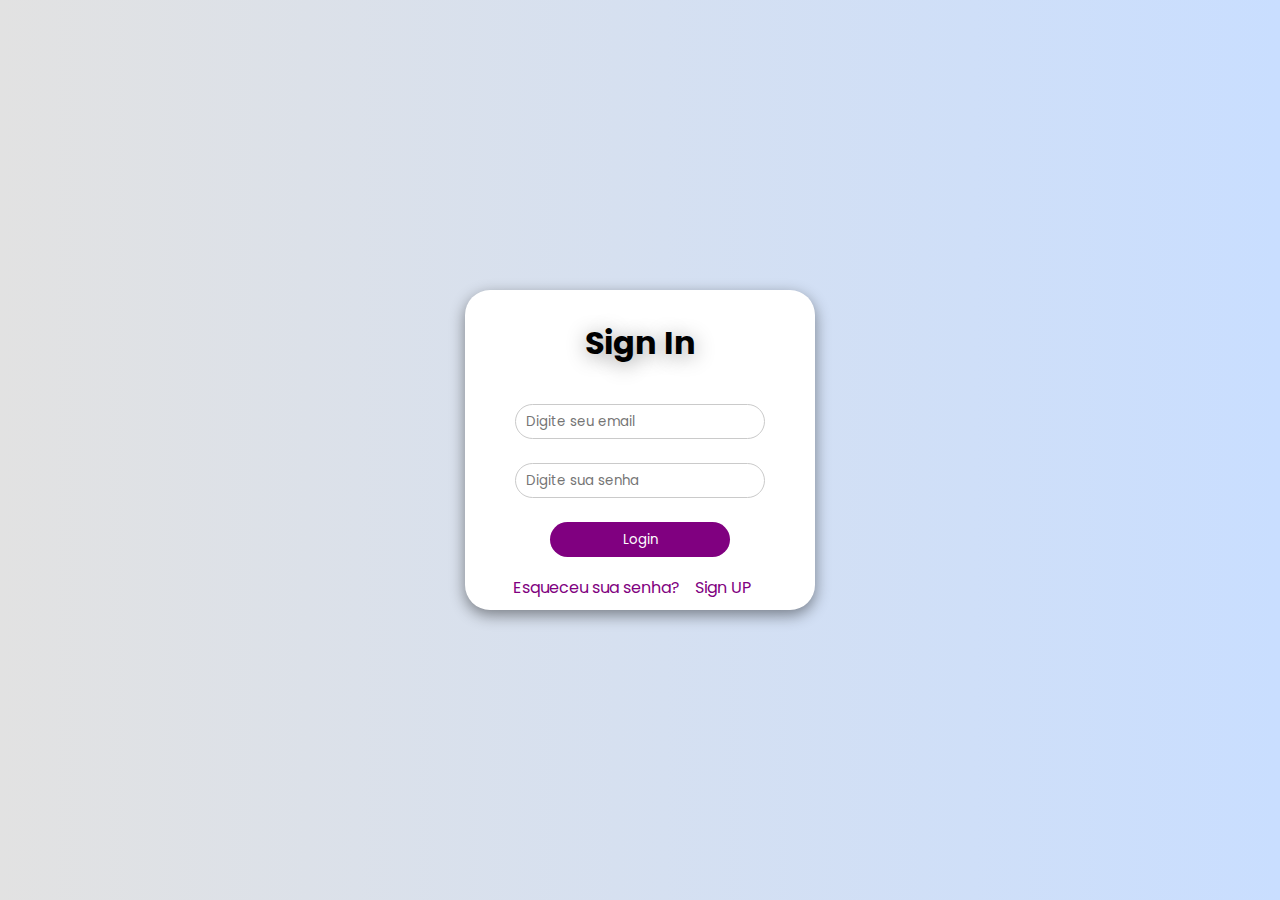
<file: login screen 2/index.html>
<!DOCTYPE html>
<html lang="pt-BR">

<head>
    <meta charset="UTF-8">
    <meta name="viewport" content="width=device-width, initial-scale=1.0">
    <title>Document</title>
    <link rel="stylesheet" href="assets/style.css">
</head>

<body>
    <div class="container">
        <form class="form">
            <h1>Sign In</h1>
            <div class="input-box">
                <input type="email" id="email" placeholder="Digite seu email">
            </div>
            <div class="input-box">
                <input type="password" id="senha" placeholder="Digite sua senha" >
            </div>
            <div class="login-box">
                <button class="login" type="submit">Login</button>
            </div>
            <div class="forgot-signup">
                <a href="#">Esqueceu sua senha?</a>
                <a href="#">Sign UP</a>
            </div>
        </form>
    </div>
</body>

</html>
</file>
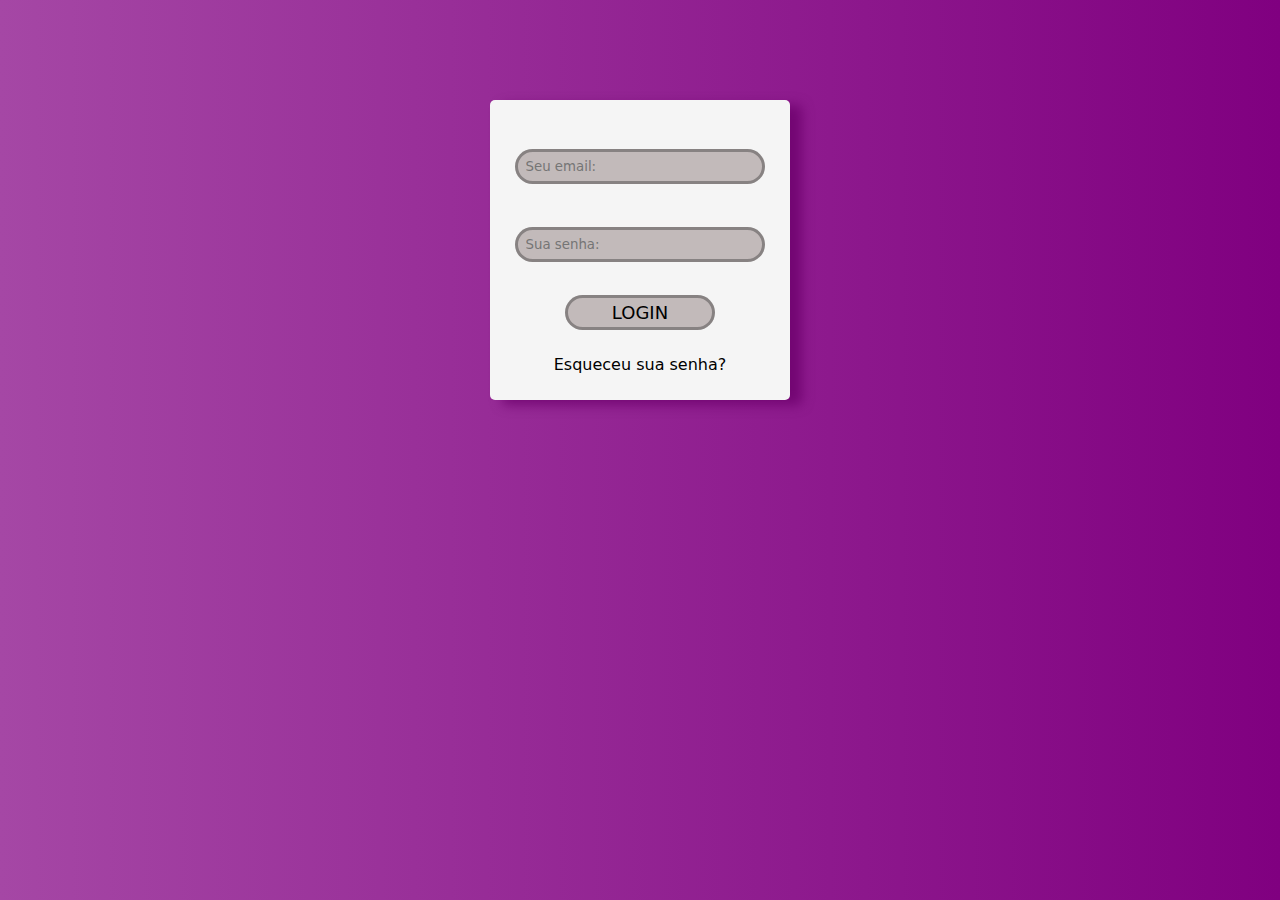
<file: login screen/index.html>
<!DOCTYPE html>
<html lang="pt-BR">
<head>
    <meta charset="UTF-8">
    <meta name="viewport" content="width=device-width, initial-scale=1.0">
    <title>Login Screen</title>
    <link rel="stylesheet" href="assets/style.css">
</head>
<body>
    <div class="container">
        <section>
            <form>
                <div class="input-box">
                    <input type="email" name="email" id="email" placeholder="Seu email:">
                </div>
                <div class="input-box">
                    <input type="password" name="senha" id="senha"
                    placeholder="Sua senha:">
                </div>
                <div class="login-box">
                    <button type="submit">Login</button>
                </div>
                <a href="#" class="forget-password">Esqueceu sua senha?</a>
            </form>
        </section>
    </div>
</body>
</html>
</file>
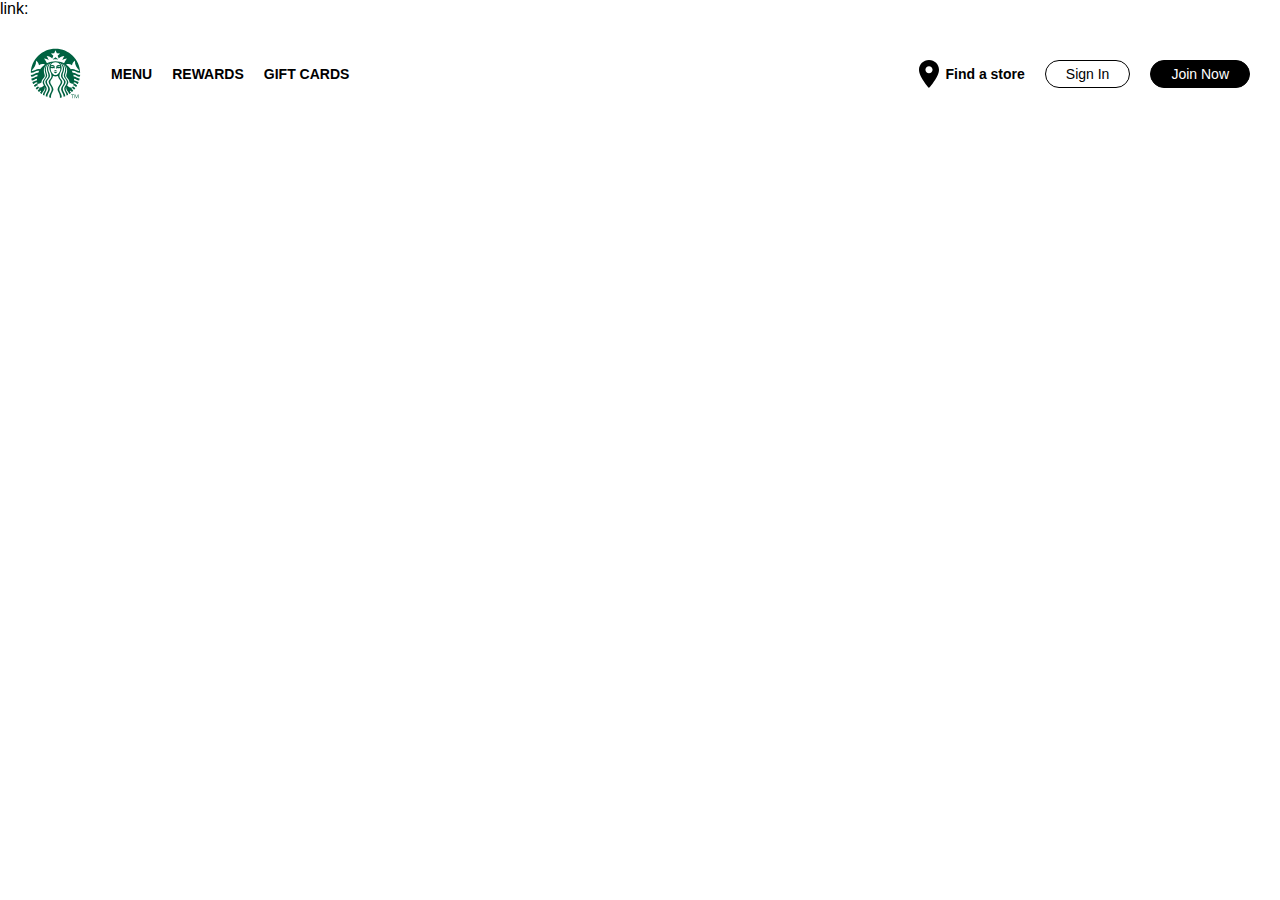
<file: starbucks/index.html>
<!DOCTYPE html>
<html lang="pt-BR">

<head>
    <meta charset="UTF-8">
    <meta name="viewport" content="width=, initial-scale=1.0">
    <title>Starbucks Coffe Company</title>
    <link rel="stylesheet" href="style.css">
    <link rel="shortcut icon" href="favicon.png" type="image/x-icon">
    link:
</head>

<body>
    <div class="navbar">
        <div class="navbar-left">
            <svg aria-hidden="true" focusable="false" height="100%" viewBox="0 0 62 62" width="100%"
                xmlns="http://www.w3.org/2000/svg">
                <circle cx="31" cy="31" fill="#ffffff" r="30.002"></circle>
                <path
                    d="M34.017 13.969c-.263-.047-1.531-.26-3.017-.26s-2.754.212-3.017.26c-.151.027-.209-.121-.094-.207.104-.077 3.11-2.365 3.11-2.365l3.109 2.365c.117.086.06.234-.091.207zm-5.194 14.856s-.159.057-.201.197c.63.484 1.064 1.585 2.378 1.585s1.748-1.101 2.377-1.585c-.041-.141-.2-.197-.2-.197s-.823.194-2.177.194-2.177-.194-2.177-.194zm2.177-1.853c-.365 0-.445-.138-.694-.137-.237.001-.697.19-.797.363.007.088.039.167.103.237.532.08.772.376 1.389.376s.856-.296 1.389-.376c.062-.07.096-.148.103-.237-.099-.173-.56-.361-.798-.363-.25-.002-.331.137-.695.137zm29.956 5.673c-.038.717-.102 1.428-.19 2.131-3.396.562-4.61-2.464-8.089-2.312.208.738.377 1.49.507 2.258 2.869-.002 4.025 2.68 7.217 2.285-.168.82-.37 1.629-.603 2.426-2.524.248-3.413-2.26-6.334-2.191.024.416.037.836.037 1.26l-.012.701 5.672 2.164c-.297.807-.629 1.596-.991 2.369-1.705-.094-2.293-2.281-4.887-2.107-.078.561-.177 1.115-.295 1.662 2.253-.158 2.738 1.916 4.352 2.084-.411.75-.854 1.48-1.325 2.191-.956-.512-1.785-2.057-3.598-2.152.186-.574.349-1.156.487-1.748-1.608 0-3.447-.627-4.989-2.031.5-2.846-3.917-5.744-3.917-7.828 0-2.264 1.145-3.517 1.145-6.569 0-2.265-1.1-4.722-2.759-6.401-.321-.326-.65-.59-1.028-.827 1.524 1.886 2.694 4.122 2.694 6.712 0 2.874-1.337 4.391-1.337 7.044 0 2.652 3.88 4.947 3.88 7.682 0 1.076-.344 2.127-1.478 4.191 1.742 1.74 4.011 2.689 5.475 2.689.475 0 .73-.145.9-.518.146-.322.285-.648.416-.977 1.577.061 2.299 1.494 3.172 2.066-.479.643-.982 1.264-1.509 1.865-.585-.648-1.371-1.738-2.522-2.041-.206.4-.424.795-.653 1.182.991.27 1.669 1.27 2.194 1.928-.566.586-1.155 1.148-1.768 1.688-.383-.596-.979-1.352-1.647-1.76-.247.334-.504.66-.769.977.568.385 1.069 1.078 1.396 1.643-.708.568-1.44 1.107-2.198 1.611-.374-3.047-4.533-5.135-3.412-8.67-.368.623-.807 1.402-.807 2.34 0 2.559 2.726 4.59 2.943 7.133-.565.338-1.143.656-1.732.957-.098-2.795-2.984-5.854-2.984-8.148 0-2.561 3.354-5.133 3.354-8.156 0-3.025-3.87-5.119-3.87-7.775 0-2.654 1.646-4.181 1.646-7.583 0-2.492-1.184-5.014-3.013-6.625-.324-.286-.643-.513-1.026-.712 1.725 2.069 2.725 3.946 2.725 6.794 0 3.199-1.886 4.975-1.886 8.107 0 3.133 3.798 4.875 3.798 7.795s-3.535 5.381-3.535 8.381c0 2.729 3.116 5.453 3.162 8.691-.681.297-1.375.568-2.081.814.396-3.271-3.111-6.645-3.111-9.314 0-2.918 3.667-5.426 3.667-8.572 0-3.148-3.728-4.611-3.728-7.842 0-3.229 2.287-5.017 2.287-8.585 0-2.781-1.373-5.282-3.379-6.832l-.127-.096c-.189-.14-.345.029-.211.195 1.42 1.773 2.179 3.566 2.179 6.221 0 3.264-2.627 5.916-2.627 9.078 0 3.732 3.528 4.799 3.528 7.861 0 3.061-3.783 5.51-3.783 8.76 0 3.014 3.58 6.359 2.966 9.838-.718.186-1.446.348-2.185.48.672-4.332-2.84-7.443-2.84-10.277 0-3.068 3.918-5.803 3.918-8.801 0-2.828-2.812-3.752-3.182-6.645-.051-.395-.368-.688-.805-.615-.571.104-1.303.48-2.453.48s-1.882-.377-2.454-.48c-.436-.072-.753.221-.804.615-.369 2.893-3.183 3.816-3.183 6.645 0 2.998 3.919 5.732 3.919 8.801 0 2.834-3.512 5.945-2.841 10.277-.738-.133-1.467-.295-2.185-.48-.614-3.479 2.967-6.824 2.967-9.838 0-3.25-3.784-5.699-3.784-8.76 0-3.062 3.529-4.129 3.529-7.861 0-3.162-2.628-5.813-2.628-9.078 0-2.654.759-4.447 2.18-6.221.133-.166-.022-.335-.212-.195l-.126.096c-2.004 1.546-3.376 4.047-3.376 6.828 0 3.568 2.287 5.356 2.287 8.585 0 3.23-3.728 4.693-3.728 7.842 0 3.146 3.667 5.654 3.667 8.572 0 2.67-3.507 6.043-3.11 9.314-.707-.246-1.401-.518-2.082-.814.047-3.238 3.161-5.963 3.161-8.691 0-3-3.533-5.461-3.533-8.381s3.796-4.662 3.796-7.795c0-3.132-1.885-4.908-1.885-8.107 0-2.848.999-4.725 2.724-6.794-.384.199-.702.426-1.025.712-1.829 1.611-3.012 4.133-3.012 6.625 0 3.402 1.646 4.929 1.646 7.583 0 2.656-3.87 4.75-3.87 7.775 0 3.023 3.354 5.596 3.354 8.156 0 2.295-2.888 5.354-2.985 8.148-.589-.301-1.167-.619-1.732-.957.218-2.543 2.943-4.574 2.943-7.133 0-.938-.438-1.717-.807-2.34 1.121 3.535-3.038 5.623-3.412 8.67-.758-.504-1.491-1.043-2.198-1.611.326-.564.827-1.258 1.396-1.643-.266-.316-.522-.643-.769-.977-.669.408-1.266 1.164-1.648 1.76-.611-.539-1.201-1.102-1.767-1.688.525-.658 1.203-1.658 2.194-1.928-.229-.387-.447-.781-.653-1.182-1.151.303-1.938 1.393-2.522 2.041-.527-.602-1.031-1.223-1.509-1.865.873-.572 1.595-2.006 3.171-2.066.132.328.271.654.417.977.17.373.426.518.9.518 1.464 0 3.732-.949 5.475-2.689-1.134-2.064-1.478-3.115-1.478-4.191 0-2.734 3.88-5.029 3.88-7.682 0-2.653-1.337-4.17-1.337-7.044 0-2.59 1.17-4.826 2.694-6.712-.378.237-.707.501-1.028.827-1.659 1.68-2.759 4.136-2.759 6.401 0 3.052 1.146 4.305 1.146 6.569 0 2.084-4.418 4.982-3.918 7.828-1.542 1.404-3.381 2.031-4.99 2.031.14.592.303 1.174.487 1.748-1.812.096-2.641 1.641-3.598 2.152-.472-.711-.914-1.441-1.325-2.191 1.613-.168 2.099-2.242 4.353-2.084-.118-.547-.218-1.102-.296-1.662-2.594-.174-3.182 2.014-4.887 2.107-.362-.773-.694-1.562-.991-2.369l5.673-2.164-.012-.701c0-.424.013-.844.036-1.26-2.921-.068-3.81 2.439-6.334 2.191-.232-.797-.435-1.605-.602-2.426 3.19.395 4.347-2.287 7.217-2.285.13-.768.299-1.52.506-2.258-3.479-.151-4.693 2.875-8.088 2.312-.089-.703-.152-1.414-.19-2.131 3.947.441 5.427-2.804 9.021-2.407.339-.859.733-1.69 1.177-2.49-4.506-.792-6.036 2.976-10.23 2.397.453-16.171 13.706-29.143 29.989-29.143s29.536 12.972 29.989 29.147c-4.195.579-5.725-3.188-10.23-2.397.443.8.837 1.631 1.177 2.49 3.592-.398 5.072 2.848 9.02 2.407zm-42.852-12.583c-2.209-.903-4.883-.695-7.167.772-.354-2.125-1.507-4.013-3.149-5.152-.227-.157-.463-.008-.442.255.347 4.49-2.278 8.389-5.506 11.816 3.327 1 6.159-3.284 10.474-1.789 1.548-2.305 3.514-4.308 5.79-5.902zm12.896-2.716c-2.785 0-5.118 1.575-5.729 3.61-.047.156.017.257.197.176.501-.225 1.071-.333 1.69-.333 1.136 0 2.137.417 2.729 1.143.262.864.284 2.115-.012 2.829-.468-.105-.636-.467-1.093-.467s-.811.321-1.586.321c-.774 0-.865-.366-1.374-.366-.599 0-.709.617-.709 1.313 0 3.103 2.852 7.373 5.886 7.373 3.033 0 5.885-4.27 5.885-7.373 0-.696-.143-1.292-.769-1.373-.312.225-.599.426-1.313.426-.775 0-.989-.321-1.445-.321-.551 0-.496 1.162-1.15 1.227-.436-1.048-.457-2.392-.095-3.589.593-.726 1.593-1.143 2.729-1.143.619 0 1.193.109 1.689.333.181.081.244-.021.197-.176-.61-2.035-2.942-3.61-5.727-3.61zm4.434 4.452c-.668 0-1.451.205-1.943.753-.051.149-.051.371.021.519 1.211-.415 2.279-.431 2.795.146.275-.25.363-.475.363-.736 0-.403-.41-.682-1.236-.682zm-9.741 1.418c.584-.585 1.815-.56 3.094-.088.056-.636-1.083-1.331-2.221-1.331-.827 0-1.236.279-1.236.683 0 .261.088.487.363.736zm19.194-10.504c-2.199.157-4.109.912-5.654 2.17.656-1.86 1.489-3.487 2.545-5.064-2.8.297-5.141 1.321-6.849 3.071l-1.337-3.505 2.968-2.621-3.974-.281-1.586-3.696-1.587 3.696-3.974.281 2.968 2.621-1.336 3.505c-1.709-1.75-4.05-2.774-6.848-3.071 1.054 1.578 1.887 3.205 2.543 5.064-1.544-1.259-3.454-2.014-5.653-2.17 1.319 1.696 2.488 3.504 3.354 5.448.098.219.308.291.535.178 3.012-1.497 6.406-2.339 9.997-2.339s6.984.843 9.998 2.339c.227.113.437.041.534-.178.867-1.944 2.036-3.752 3.356-5.448zm4.801 13.254c4.313-1.495 7.146 2.788 10.473 1.789-3.228-3.427-5.852-7.326-5.505-11.816.021-.263-.216-.413-.442-.255-1.643 1.139-2.796 3.027-3.149 5.152-2.285-1.467-4.958-1.676-7.167-.772 2.273 1.592 4.24 3.595 5.79 5.902z"
                    fill="#006241"></path>
                <g fill="#006241">
                    <path
                        d="M53.595 57.01h-1.526v4.105h-.547v-4.105h-1.522v-.51h3.595v.51zM54.236 56.5h.811l1.57 3.618h.011l1.574-3.618h.798v4.615h-.551v-3.869h-.012l-1.653 3.869h-.333l-1.659-3.869h-.011v3.869h-.545v-4.615z">
                    </path>
                </g>
            </svg>
            <div>Menu</div>
            <div>Rewards</div>
            <div>Gift Cards</div>
        </div>
        <div class="navbar-right">
            <div class="find-store">
                <svg aria-hidden="true" class="valign-middle pr2" focusable="false" preserveAspectRatio="xMidYMid meet"
                    style="width:32px;height:32px;overflow:visible;fill:currentColor" viewBox="0 0 24 24">
                    <path
                        d="M12,11.475 C10.5214286,11.475 9.32142857,10.299 9.32142857,8.85 C9.32142857,7.401 10.5214286,6.225 12,6.225 C13.4785714,6.225 14.6785714,7.401 14.6785714,8.85 C14.6785714,10.299 13.4785714,11.475 12,11.475 M12,1.5 C7.85357143,1.5 4.5,4.7865 4.5,8.85 C4.5,14.3625 12,22.5 12,22.5 C12,22.5 19.5,14.3625 19.5,8.85 C19.5,4.7865 16.1464286,1.5 12,1.5">
                    </path>
                </svg>
                <div>Find a store</div>
            </div>
            <div class="sign-in">Sign In</div>
            <div class="join-now">Join Now</div>
        </div>
    </div>
</body>

</html>
</file>
<file: login screen 2/assets/style.css>
@charset "Utf-8";

@import url('https://fonts.googleapis.com/css2?family=Poppins:ital,wght@0,100;0,200;0,300;0,400;0,500;0,600;0,700;0,800;0,900;1,100;1,200;1,300;1,400;1,500;1,600;1,700;1,800;1,900&display=swap');

* {
    margin: 0;
    padding: 0;
    box-sizing: border-box;
    font-family: "Poppins", sans-serif;
}

body {
    background-color: #c9d6ff;
    background: linear-gradient(to right, #e2e2e2, #c9deff);
    display: flex;
    justify-content: center;
    align-items: center;
    flex-direction: column;
    height: 100vh;
}

.container {
    background-color: white;
    width: 350px;
    height: 320px;
    max-width: 100%;
    border-radius: 25px;
    box-shadow: rgba(0, 0, 0, 0.445) 0px 5px 15px; 
    display: flex;
    justify-content: center;
    align-items: center;
    margin: 0 auto;
}

h1 {
    padding: 25px;
    text-shadow: rgba(0, 0, 0, 0.404) 0px 3px 20px;
    justify-content: center;
    align-items: center;
    display: flex;
}


.input-box, .login-box {
    display: flex;
    justify-content: center;
    align-items: center;
    padding: 12px;
}

input {
    transition: all 1s ease-in-out;
}

input:hover {
    background-color: #c9d6ff ;
}

input[type="email"] {
    height: 35px;
    width: 250px;
    border-radius: 20px;
    border: 0.01px solid rgb(202, 202, 202);
    padding: 10px;
}

input[type="password"] {
    height: 35px;
    width: 250px;
    border-radius: 20px;
    border: 0.01px solid rgb(202, 202, 202);
    padding: 10px;
}

.login {
    height: 35px;
    width: 180px;
    border: none;
    border-radius: 20px;
    background-color: purple;
    color: white;
    cursor: pointer;
}

.forgot-signup {
    display: flex;
    justify-content: center;
    align-items: center;
    padding: 6px;
}

.forgot-signup > a {
    text-decoration: none;
    color: purple;
    transition: all 0.2s ease-in-out;
    padding-right: 15px;
}

.forgot-signup > a:hover {
    color: rgb(41, 0, 41);
}
</file>
<file: login screen/assets/style.css>
@charset "utf-8";

* {
    margin: 0;
    padding: 0;
    box-sizing: border-box;
    font-family: system-ui, -apple-system, BlinkMacSystemFont, 'Segoe UI', Roboto, Oxygen, Ubuntu, Cantarell, 'Open Sans', 'Helvetica Neue', sans-serif;
}

body {
    background-image: linear-gradient(to left, purple, rgb(165, 71, 165));
}

.container {
    display: flex;
    justify-content: center;
    align-items: center;
    margin: 100px;
}

section {
    display: grid;
    align-items: center;
    justify-content: center;
    width: 300px;
    height: 300px;
    background-color: whitesmoke;
    border-radius: 5px;
    box-shadow: rgba(107, 1, 107, 0.781) 12px 5px 12px;
}

.input-box {
    padding: 20px;
    margin: 3px;
    justify-content: center;
    align-items: center;
}

.login-box {
    padding: 10px;
    margin: 3px;
    display: flex;
    justify-content: center;
    align-items: center;
}

.forget-password {
    text-decoration: none;
    color: black;
    display: flex;
    align-items: center;
    justify-content: center;
    padding-top: 12px;
}

a:hover {
    color: purple;
}

input[type="email"] {
    height: 35px;
    width: 250px;
    border-radius: 30px;
    background-color: rgb(194, 186, 186);
    border: 3px solid rgba(0, 0, 0, 0.301);
    padding: 3%;
    color: white;
}

input[type="password"] {
    height: 35px;
    width: 250px;
    border-radius: 30px;
    background-color: rgb(194, 186, 186);
    border: 3px solid rgba(0, 0, 0, 0.301);
    padding: 3%;
    color: white;
}

button[type="submit"] {
    height: 35px;
    width: 150px;
    font-size: 18px;
    text-transform: uppercase;
    border-radius: 30px;
    background-color: rgb(194, 186, 186);
    border: 3px solid rgba(0, 0, 0, 0.301);
    cursor: pointer;
}

input:hover {
    background-color: rgb(167, 161, 161);
}
</file>
<file: starbucks/style.css>
@charset "utf-8";

@import url(https://db.onlinewebfonts.com/c/d7e8a95865396cddca89b00080d2cba6?family=SoDo+Sans+SemiBold);

* {
    margin: 0;
    padding: 0;
    font-family: "SoDo Sans SemiBold", Arial, Helvetica, sans-serif;
}

.navbar {
    padding: 20px;
    font-size: 14px;
    display: flex;
    justify-content: space-between;
    align-items: center;
}

.navbar-left svg {
    width: 51px;
    margin-right: 20px;
}

.navbar-left div {
    text-transform: uppercase;
    font-weight: 600;
}

.navbar-left,
.navbar-right {
    display: flex;
    align-items: center;
}

.navbar-left > *, 
.navbar-right >  * {
    margin: 10px;
}

.find-store {
    display: flex;
   align-items: center;
   font-weight: 600;
}

.sign-in,
.join-now {
    font-weight: 500;
    border: 1px solid black;
    border-radius: 40px;
    padding: 5px 20px;
}

.join-now {
    background-color: black;
    color: white;
}

.join-now:hover {
    background-color: rgba(0, 0, 0, 0.705);
}

.sign-in:hover {
    background-color: rgba(0, 0, 0, 0.06);
}
</file>
